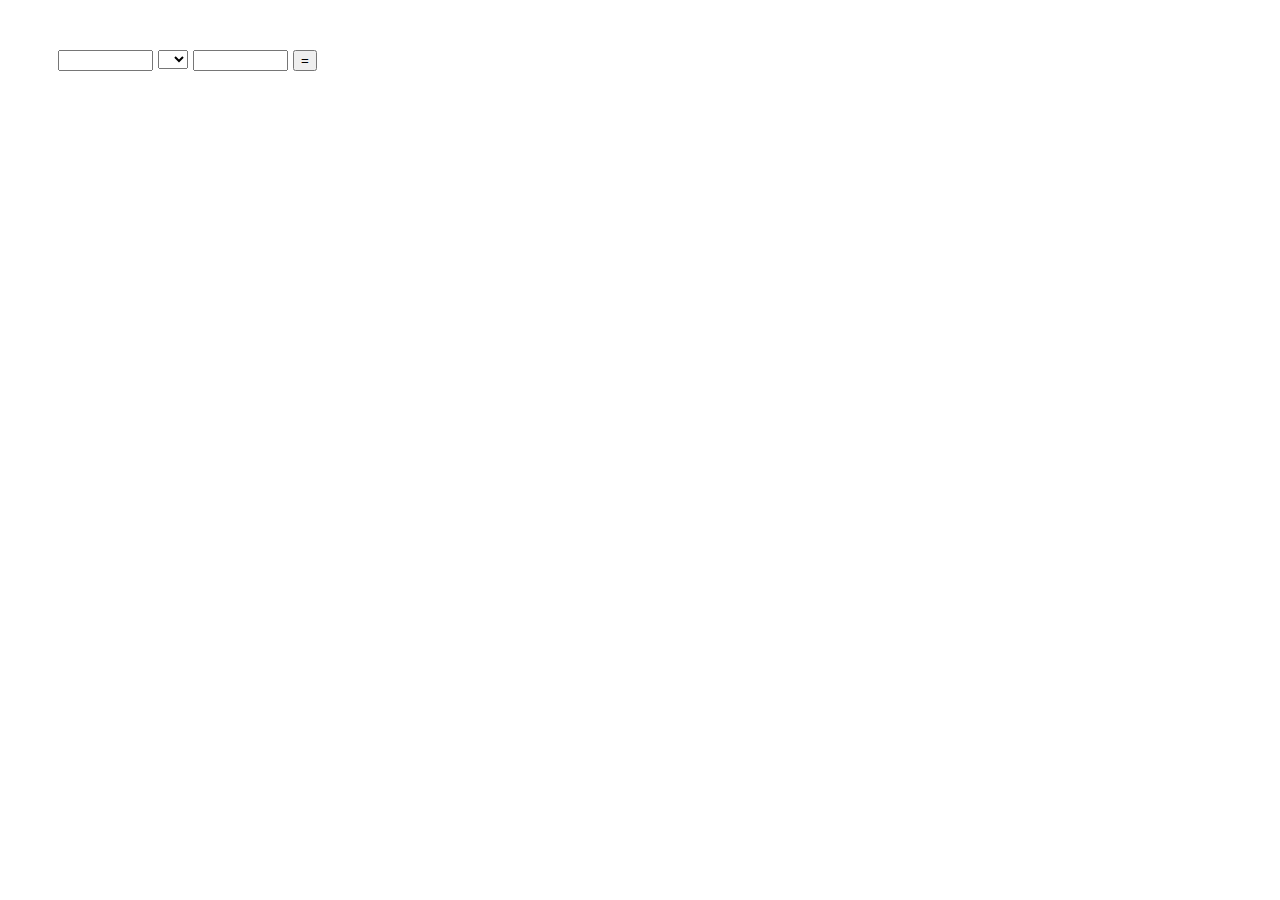
<file: #36calcUi/index.html>
<!DOCTYPE html>
<html lang="en">
  <head>
    <meta charset="UTF-8" />
    <meta http-equiv="X-UA-Compatible" content="IE=edge" />
    <meta name="viewport" content="width=device-width, initial-scale=1.0" />
    <title>Document</title>
    <link rel="stylesheet" href="style.css" />
  </head>
  <body>
    <div class="calc">
      <div class="numone">
        <form name="one">
          <input id="inOne" type="number" />
        </form>
      </div>
      <div class="select">
        <select name="" id="oper">
          <option value=""></option>
          <option value="+">+</option>
          <option value="-">-</option>
          <option value="*">*</option>
          <option value="/">/</option>
        </select>
      </div>
      <div class="numone">
        <form action="">
          <input id="inTwo" type="number" />
        </form>
      </div>
      <div class="btn">
        <button id="btn">=</button>
      </div>
      <div class="equal">
        <p></p>
      </div>
      <div class="calc-screen"></div>
    </div>
    <script src="app.js"></script>
  </body>
</html>
</file>
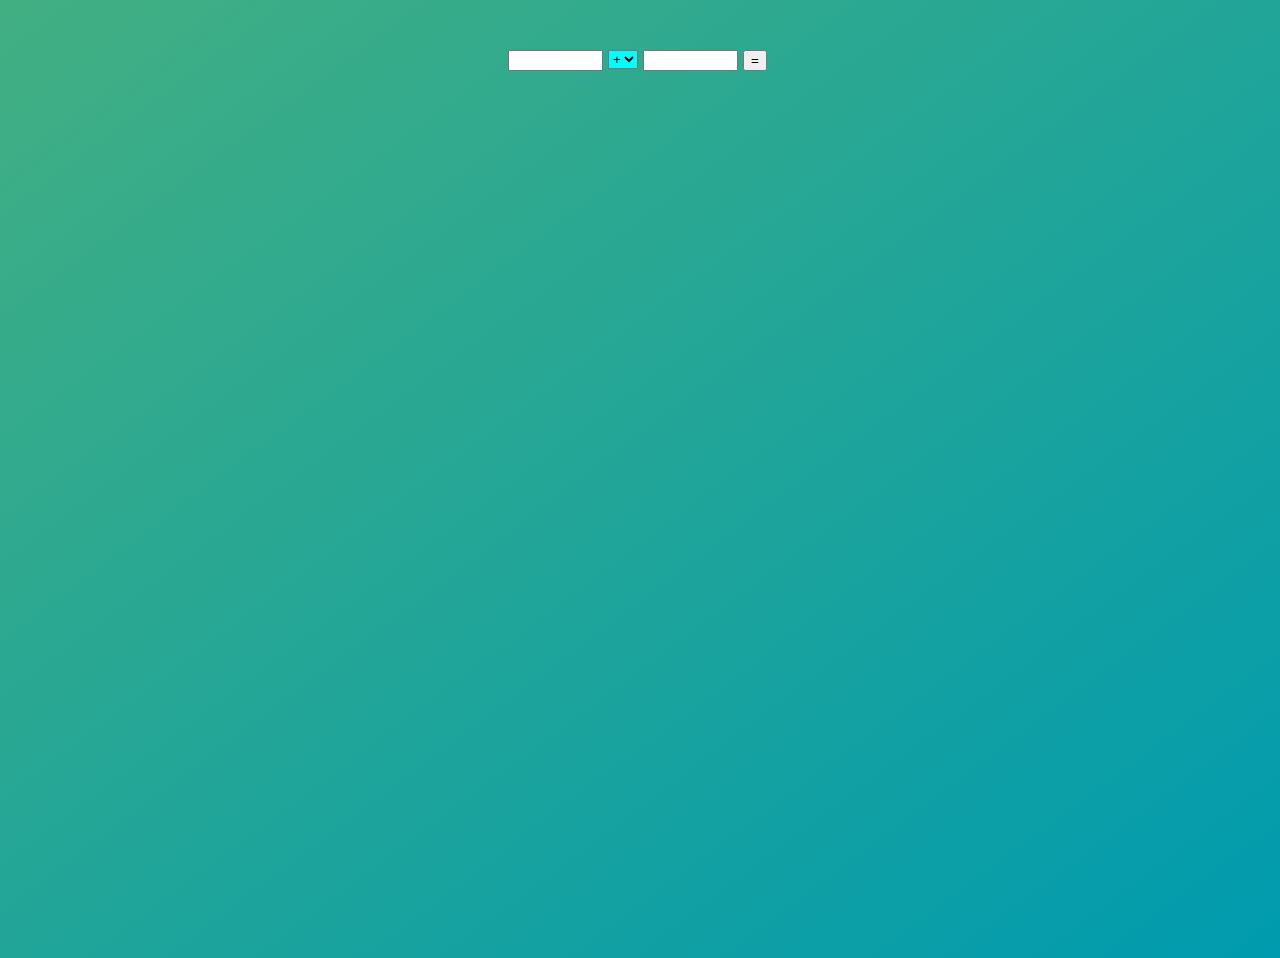
<file: #38calcUi/index.html>
<!DOCTYPE html>
<html lang="en">
  <head>
    <meta charset="UTF-8" />
    <meta http-equiv="X-UA-Compatible" content="IE=edge" />
    <meta name="viewport" content="width=device-width, initial-scale=1.0" />
    <title>Document</title>
    <link rel="stylesheet" href="style.css" />
  </head>
  <body>
    <div class="back">
      <div id="con" class="calc">
        <div class="numone">
          <form name="one">
            <input id="inOne" type="number" />
          </form>
        </div>
        <div class="select">
          <select name="" class="oper">
            <option value="+">+</option>
            <option value="-">-</option>
            <option value="*">*</option>
            <option value="/">/</option>
          </select>
        </div>
        <div class="numone">
          <form action="">
            <input id="inTwo" type="number" />
          </form>
        </div>
        <div class="btn">
          <button id="btn">=</button>
        </div>
        <div class="equal">
          <p></p>
        </div>
        <div class="calc-screen"></div>
      </div>
    </div>
    <script type="module" src="app.js"></script>
  </body>
</html>
</file>
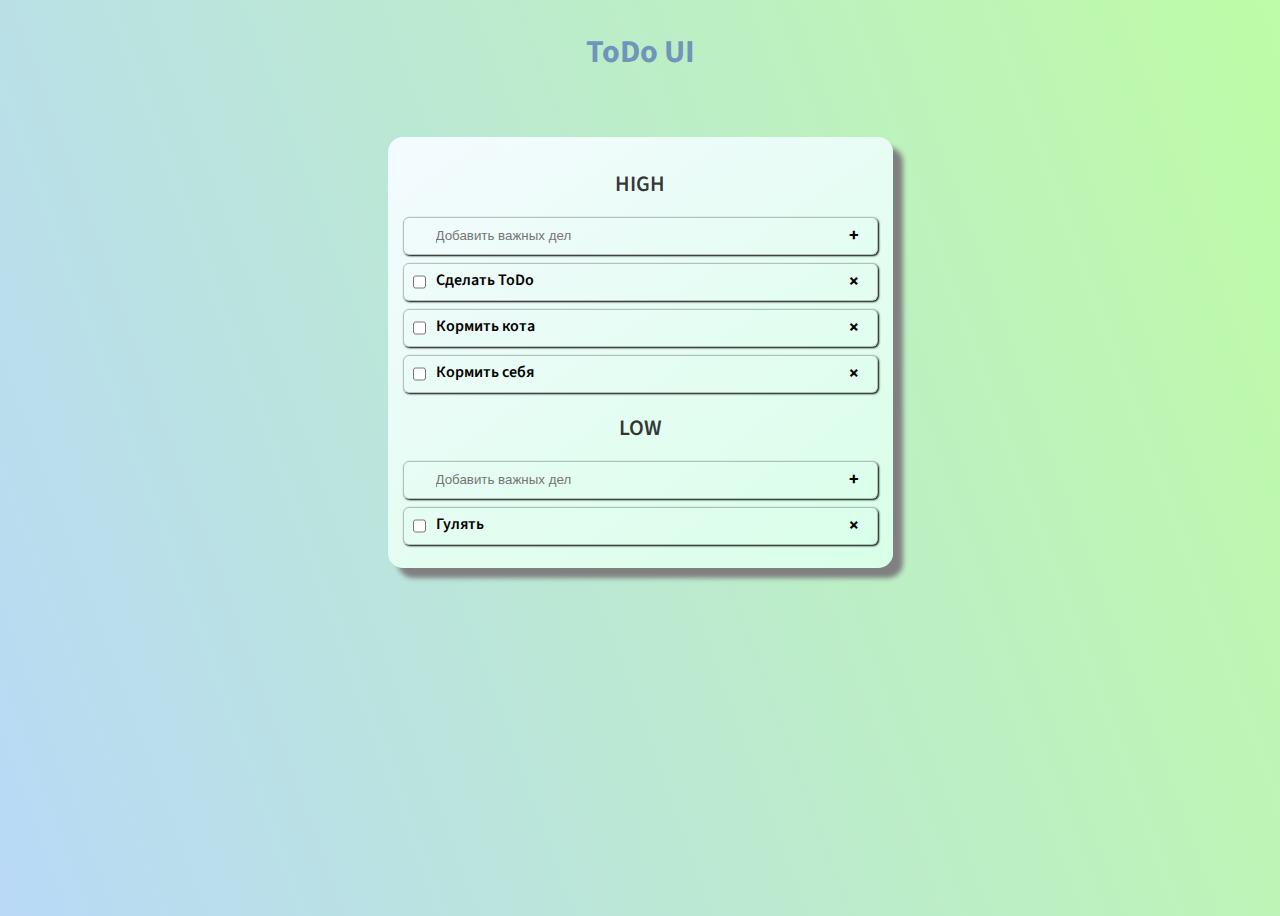
<file: 43_ToDo_UI/index.html>
<!DOCTYPE html>
<html lang="en">
  <head>
    <meta charset="UTF-8" />
    <meta http-equiv="X-UA-Compatible" content="IE=edge" />
    <meta name="viewport" content="width=device-width, initial-scale=1.0" />
    <title>ToDo UI</title>
    <link rel="preconnect" href="https://fonts.googleapis.com" />
    <link rel="preconnect" href="https://fonts.gstatic.com" crossorigin />
    <link
      href="https://fonts.googleapis.com/css2?family=Source+Sans+Pro:wght@300&display=swap"
      rel="stylesheet"
    />
    <link rel="stylesheet" href="style.css" />
  </head>
  <body>
    <div class="header"><h1>ToDo UI</h1></div>
    <div class="container">
      <div class="todoall">
        <div class="high">
          <p class="priority">HIGH</p>
          <form action="">
            <div class="blokadd">
              <label for="task5">
                <input
                  type="text"
                  id="task5"
                  placeholder="Добавить важных дел"
                />
              </label>
              <div class="button">+</div>
            </div>
          </form>
          <div class="blokUs">
            <label for="task2">
              <input type="checkbox" id="task2" />
              <span> Сделать ToDo </span>
            </label>
            <div class="button">&times;</div>
          </div>
          <div class="blokUs">
            <label for="task3">
              <input type="checkbox" id="task3" />
              <span> Кормить кота </span>
            </label>
            <div class="button">&times;</div>
          </div>
          <div class="blokUs">
            <label for="task4">
              <input type="checkbox" id="task4" />
              <span> Кормить себя </span>
            </label>
            <div class="button">&times;</div>
          </div>
        </div>
        <div class="low">
          <p class="priority">LOW</p>
          <form action="">
            <div class="blokadd">
              <label for="task5">
                <input
                  type="text"
                  id="task5"
                  placeholder="Добавить важных дел"
                />
              </label>
              <div class="button">+</div>
            </div>
          </form>
          <div class="blokUs">
            <label for="task6">
              <input type="checkbox" id="task6" />
              <span> Гулять </span>
            </label>
            <div class="button">&times;</div>
          </div>
        </div>
      </div>
    </div>
  </body>
</html>
</file>
<file: #36calcUi/style.css>
.calc {
  display: flex;
  margin: 50px;
}

.select {
  margin-right: 5px;
  margin-left: 5px;
}

.btn {
  margin-left: 5px;
}

.equal p {
  display: flex;
  margin-top: 2px;
  margin-left: 5px;
}

.numone form input {
  box-sizing: border-box;
  width: 95px;
}
</file>
<file: #38calcUi/style.css>
.calc {
  display: flex;
  margin: 50px;
  justify-content: center;
}

.select {
  margin-right: 5px;
  margin-left: 5px;
}

.btn {
  margin-left: 5px;
}

.equal p {
  display: flex;
  margin-top: 2px;
  margin-left: 5px;
  color: aliceblue;
  background-color: brown;
}

.numone form input {
  box-sizing: border-box;
  width: 95px;
}
.calc-screen {
  display: flex;
}

.oper {
  background-color: aqua;
}

body {
  height: 100vh;

  background: linear-gradient(to top left, rgb(0, 155, 175), rgb(66, 175, 130));
}

.numeone {
  display: flex;
  justify-content: center;
}

.showresult {
  color: aliceblue;
  cursor: pointer;
  width: 100px;
  background-color: rgb(67, 80, 92);
  margin-bottom: 5px;
  display: flex;
  margin-left: 40%;
}
</file>
<file: 43_ToDo_UI/style.css>
body {
  height: 100vh;
  font-family: "Source Sans Pro", sans-serif;
  background: linear-gradient(70deg, #b9d9f7, #befca6);
  display: flex;
  flex-direction: column;
  align-items: center;
}

.low {
  margin-top: 25px;
}

h1 {
  color: rgba(39, 59, 175, 0.514);
}

.blokUs {
  font-weight: 600;
  padding: 5px;
  display: flex;
  border: 1px solid rgba(0, 0, 0, 0.233);
  border-radius: 6px;
  margin-bottom: 8px;
  box-shadow: 1px 1px 2px;
}

.blokUs label {
  width: 435px;
  display: flex;
  word-wrap: break-word;
}

.blokUs input {
  margin-right: 10px;
}

.blokadd {
  padding: 5px;
  display: flex;
  border: 1px solid rgba(0, 0, 0, 0.233);
  border-radius: 6px;
  margin-bottom: 8px;
  box-shadow: 1px 1px 2px;
}

.blokadd input {
  margin-left: 25px;
  border: 0px;
  outline: none;
  width: 400px;
  background-color: rgba(0, 0, 0, 0);
}

.blokadd label {
  width: 435px;
  display: flex;
}

input:checked + span {
  text-decoration: line-through;
  color: rgba(0, 0, 0, 0.486);
}

.todoall {
  background: linear-gradient(145deg, #f4fbff, #d8ffe8);
  margin-top: 40px;
  border-radius: 15px;
  width: 475px;
  padding: 15px;
  box-shadow: 10px 10px 5px #808080;
  user-select: none;
}

.priority {
  display: flex;
  font-style: normal;
  font-weight: 600;
  font-size: 22px;
  line-height: 21px;
  justify-content: center;
  color: rgba(0, 0, 0, 0.788);
}

.button {
  font-weight: 800;
  font-size: 18px;
  cursor: pointer;
  transition: 0.2s;
  user-select: none;
  margin-bottom: 1px;
  margin-left: 5px;
}

.button:hover {
  transform: scale(1.7);
}
</file>
